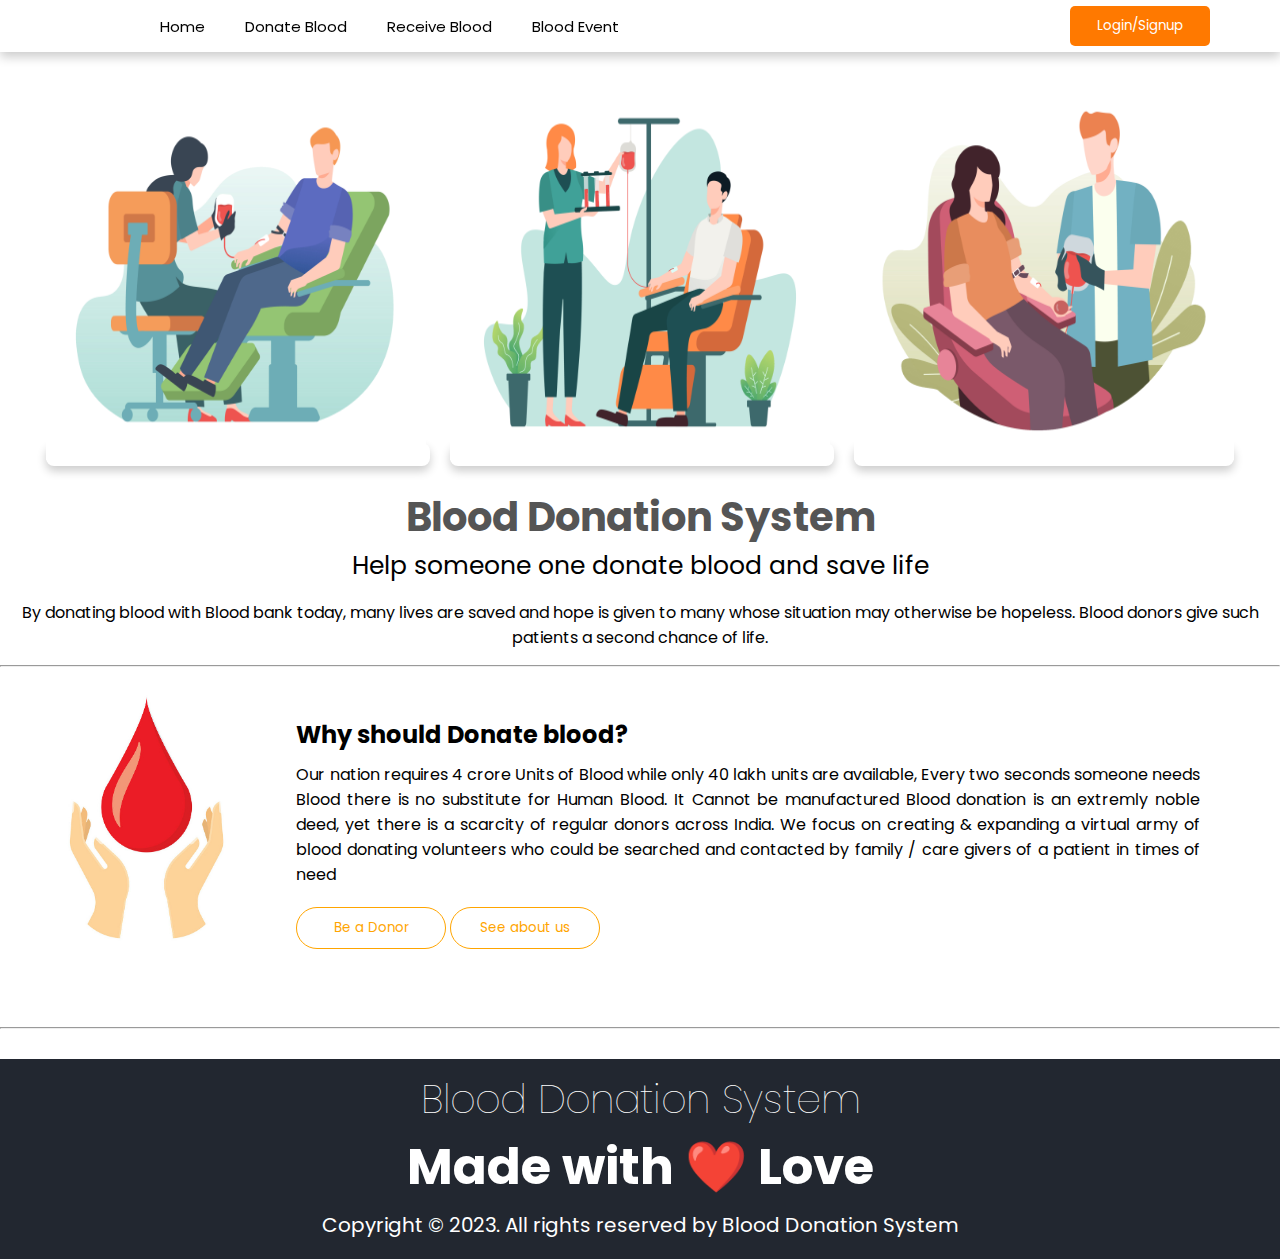
<file: index.html>
<!DOCTYPE html>
<html lang="en">
<head>
    <meta charset="UTF-8">
    <meta http-equiv="X-UA-Compatible" content="IE=edge">
    <meta name="viewport" content="width=device-width, initial-scale=1.0">
    <title>Document</title>
    <link rel="stylesheet" href="style.css">
    <link href='https://unpkg.com/boxicons@2.1.1/css/boxicons.min.css' rel="stylesheet">
    <link rel="stylesheet" href="https://cdnjs.cloudflare.com/ajax/libs/font-awesome/4.7.0/css/font-awesome.min.css">
</head>
<body>
    <nav>
        <div class="nav-bar">
            <i class='bx bx-menu sidebarOpen'></i>
            <div class="menu">
                <div class="logo-toggle">
                    <i class='bx bx-x sidebarClose'></i>
                </div>
                <ul class="nav-links">
                    <li><a href="">Home</a></li>
                    <li><a href="user_donate_blood.php">Donate Blood</a></li>
                    <li><a href="user_receive_blood.php">Receive Blood</a></li>
                    <li><a href="user_cards.php">Blood Event</a></li>
                </ul>
            </div>
            <div class="login-signin">
                <a href="login_form.php">
                    <button type="submit" class="lsbtn">Login/Signup</button>
                </a>
            </div>
        </div>
    </nav>
    <main>
        <div class="images">
            <div class="image1">
                <img src="b_image1.jpg">
            </div>
            <div class="image2">
                <img src="b_image2.jpg">
            </div>
            <div class="image3">
                <img src="b_image3.jpg">
            </div>
        </div>
    </main>
    <div class="blood-bank-descrip">
        <h2>Blood Donation System</h2>
        <p class="b1">Help someone one donate blood and save life</p>
        <p>By donating blood with Blood bank today, many lives are saved and hope is given to
            many whose situation may otherwise be hopeless. Blood donors give such patients a second
            chance of life.
        </p>
    </div>
    <hr>
    <section>
        <img src="image1.jpg">
        <div class="blood_descrip">
            <h2>Why should Donate blood?</h2>
            <p>Our nation requires 4 crore Units of Blood while only 40 lakh units
                are available, Every two seconds someone needs Blood there is no
                substitute for Human Blood. It Cannot be manufactured Blood 
                donation is an extremly noble deed, yet there is a scarcity of 
                regular donors across India. We focus on creating & expanding a 
                virtual army of blood donating volunteers who could be searched
                and contacted by family / care givers of a patient in times of need
            </p>
            <a href="cards.html"><button class="section_btn">Be a Donor</button></a>
            <a href="about_us.html"><button class="section_btn">See about us</button></a>
        </div>
    </section>
    <hr>
    <footer>
        <p class="f1">Blood Donation System</p>
        <p class="f2">Made with ❤️ Love</p>
        <p class="f3">Copyright © 2023. All rights reserved by Blood Donation System</p>
    </footer>
    <a href="#" class="to-top">
        <i class='bx bxs-up-arrow-circle'></i>
    </a>
    <script src="script.js"></script>
</body>
</html>
</file>
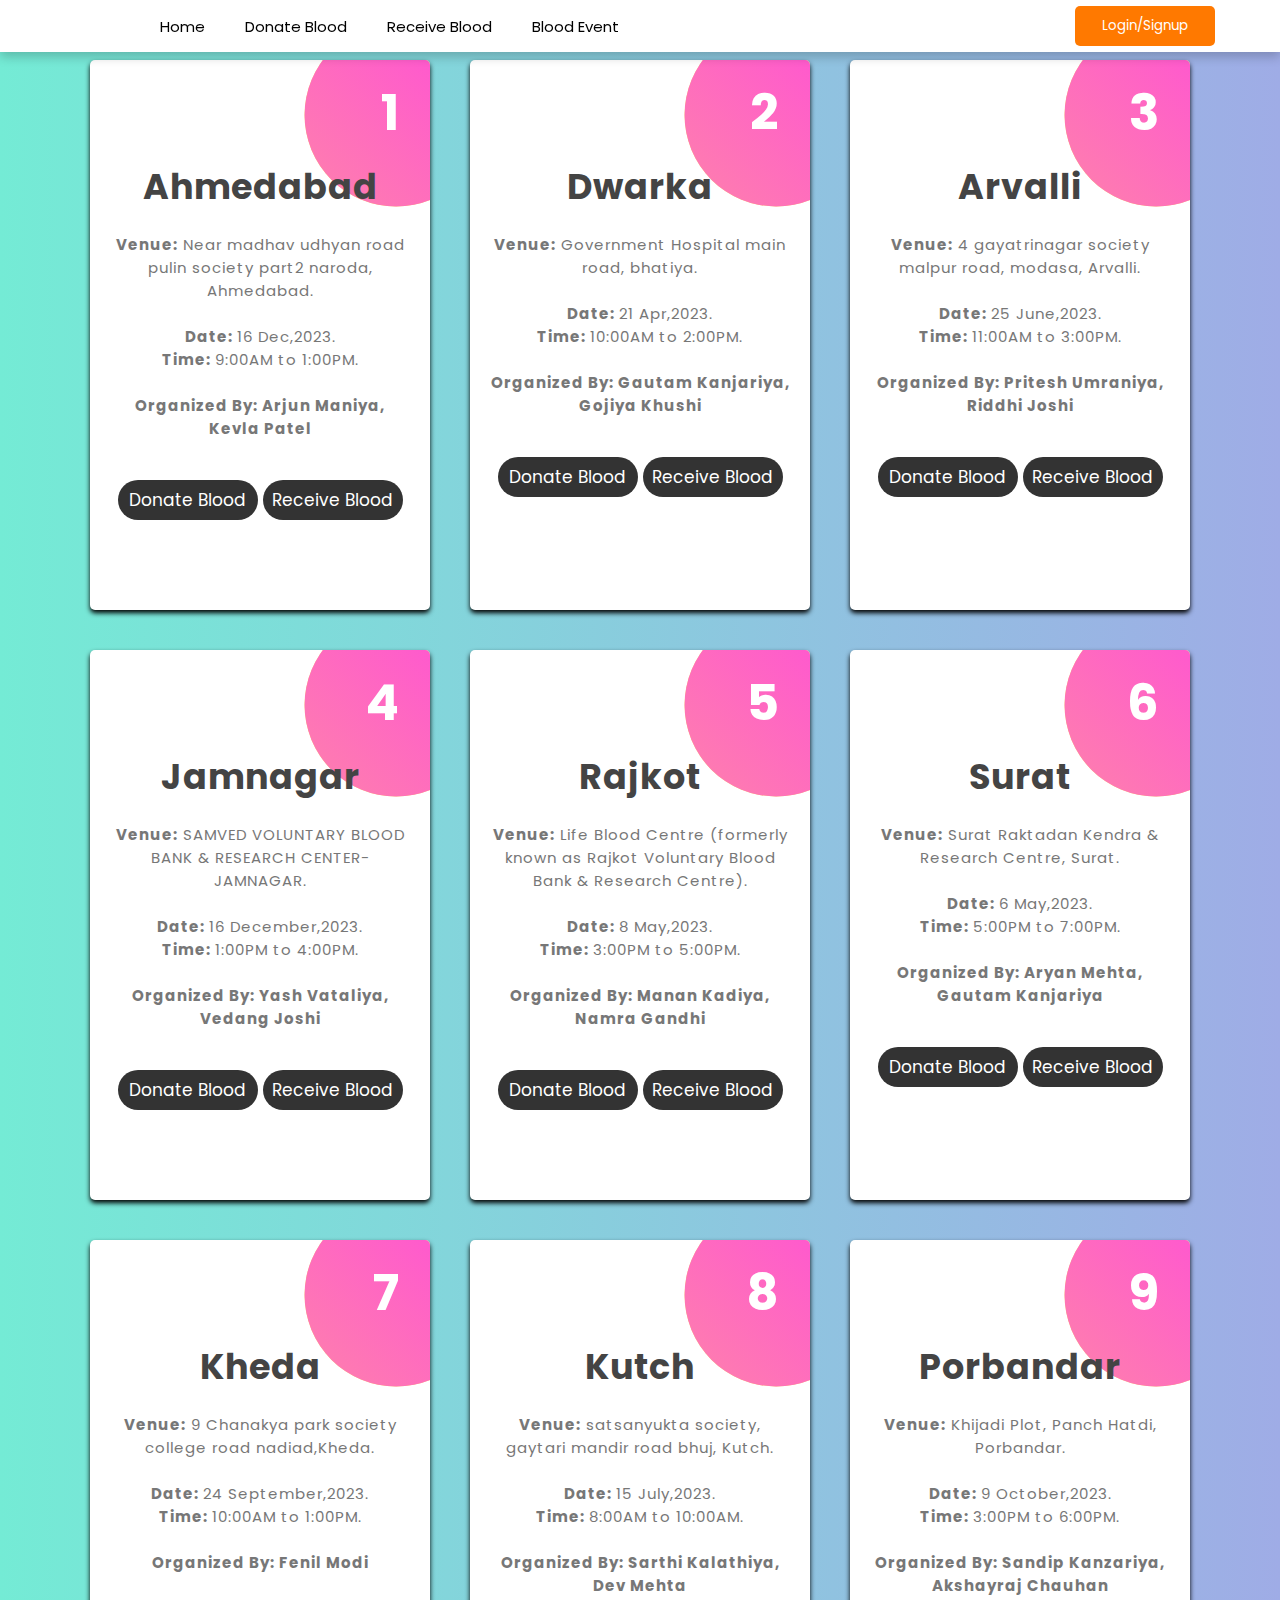
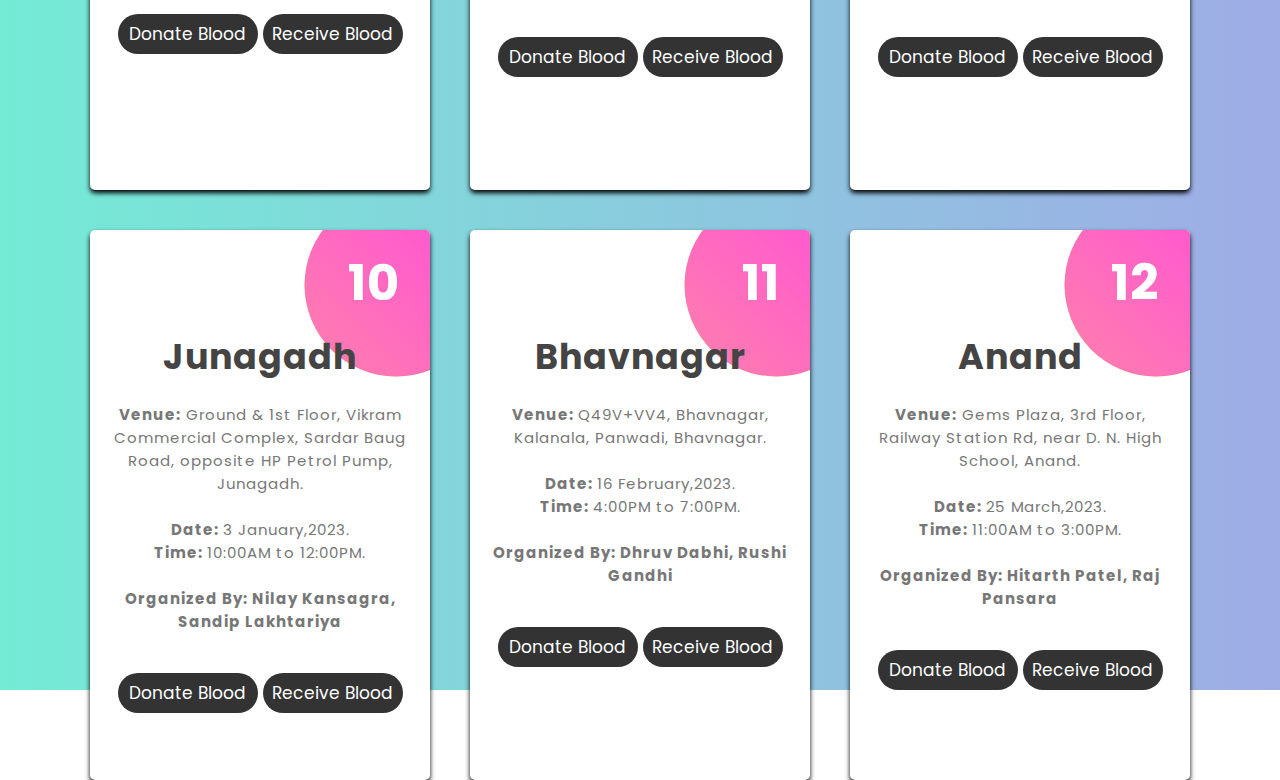
<file: cards.html>
<!DOCTYPE html>
<html lang="en">
<head>
    <meta charset="UTF-8">
    <meta http-equiv="X-UA-Compatible" content="IE=edge">
    <meta name="viewport" content="width=device-width, initial-scale=1.0">
    <title>Cards</title>
    <link rel="stylesheet" href="card_style.css">
    <link href='https://unpkg.com/boxicons@2.1.1/css/boxicons.min.css' rel="stylesheet">
    <link rel="stylesheet" href="https://cdnjs.cloudflare.com/ajax/libs/font-awesome/4.7.0/css/font-awesome.min.css">
</head>
<body>
    <nav>
        <div class="nav-bar">
            <i class='bx bx-menu sidebarOpen'></i>
            <div class="menu">
                <div class="logo-toggle">
                    <i class='bx bx-x sidebarClose'></i>
                </div>
                <ul class="nav-links">
                    <li><a href="user_index.php">Home</a></li>
                    <li><a href="user_donate_blood.php">Donate Blood</a></li>
                    <li><a href="user_receive_blood.php">Receive Blood</a></li>
                    <li><a href="user_cards.php">Blood Event</a></li>
                </ul>
            </div>
            <div class="login-signin">
                <a href="login_form.php">
                    <button type="submit" class="lsbtn">Login/Signup</button>
                </a>
            </div>
        </div>
    </nav>
    <div class="container">
        <div class="box"> 
            <h3> Ahmedabad</h3>
            <p>
               <b> Venue:</b> Near madhav udhyan road pulin society part2 naroda, Ahmedabad.<br><br>
               <b>Date: </b> 16 Dec,2023.<br>   
               <b>Time: </b> 9:00AM to 1:00PM.<br><br>
               <b>Organized By: Arjun Maniya, Kevla Patel</b> 

            </p>
            <a href="user_donate_blood.php"><button>Donate Blood</button></a>
            <a href="user_receive_blood.php"><button>Receive Blood </button></a>
            <span class="count">1</span>
        </div>
        <div class="box"> 
            <h3> Dwarka</h3>
            <p>
               <b>Venue:</b>  Government Hospital main road, bhatiya.<br><br>
               <b>Date: </b> 21 Apr,2023.<br>   
               <b>Time: </b> 10:00AM to 2:00PM.<br><br>
               <b>Organized By: Gautam Kanjariya, Gojiya Khushi</b> 
            </p>
            <a href="user_donate_blood.php"><button>Donate Blood</button></a>
            <a href="user_receive_blood.php"><button>Receive Blood </button></a>
            <span class="count">2</span>
        </div>
        <div class="box"> 
            <h3> Arvalli</h3>
            <p>
               <b> Venue:</b> 4 gayatrinagar society malpur road, modasa, Arvalli.<br><br>
               <b>Date: </b> 25 June,2023.<br>   
               <b>Time: </b> 11:00AM to 3:00PM.<br><br>
               <b>Organized By: Pritesh Umraniya, Riddhi Joshi</b>
                
            </p>
            <a href="user_donate_blood.php"><button>Donate Blood</button></a>
            <a href="user_receive_blood.php"><button>Receive Blood </button></a>
            <span class="count">3</span>
        </div>
        <div class="box"> 
            <h3> Jamnagar</h3>
            <p>
               <b> Venue:</b> SAMVED VOLUNTARY BLOOD BANK & RESEARCH CENTER-JAMNAGAR.<br><br>
               <b>Date: </b> 16 December,2023.<br>   
               <b>Time: </b> 1:00PM to 4:00PM.<br><br>
               <b>Organized By: Yash Vataliya, Vedang Joshi</b> 
            </p>
            <a href="user_donate_blood.php"><button>Donate Blood</button></a>
            <a href="user_receive_blood.php"><button>Receive Blood </button></a>
            <span class="count">4</span>
        </div>
        <div class="box"> 
            <h3> Rajkot</h3>
            <p>
                <b> Venue:</b> Life Blood Centre (formerly known as Rajkot Voluntary Blood Bank & Research Centre).<br><br>
                <b>Date: </b> 8 May,2023.<br>   
                <b>Time: </b> 3:00PM to 5:00PM.<br><br>
                <b>Organized By: Manan Kadiya, Namra Gandhi</b> 
            </p>
            <a href="user_donate_blood.php"><button>Donate Blood</button></a>
            <a href="user_receive_blood.php"><button>Receive Blood </button></a>
            <span class="count">5</span>
        </div>
        <div class="box"> 
            <h3> Surat</h3>
            <p>
                <b> Venue:</b> Surat Raktadan Kendra & Research Centre, Surat.<br><br>
                <b>Date: </b> 6 May,2023.<br>   
                <b>Time: </b> 5:00PM to 7:00PM.<br><br>
                <b>Organized By: Aryan Mehta, Gautam Kanjariya</b> 
            </p>
            <a href="user_donate_blood.php"><button>Donate Blood</button></a>
            <a href="user_receive_blood.php"><button>Receive Blood </button></a>
            <span class="count">6</span>
        </div>
       
        <div class="box"> 
            <h3> Kheda</h3>
            <p>
                <b>Venue:</b> 9 Chanakya park society college road nadiad,Kheda.<br><br>
                <b>Date: </b> 24 September,2023.<br>   
                <b>Time: </b> 10:00AM to 1:00PM.<br><br>
                <b>Organized By: Fenil Modi</b> 
            </p>
            <a href="user_donate_blood.php"><button>Donate Blood</button></a>
            <a href="user_receive_blood.php"><button>Receive Blood </button></a>
            <span class="count">7</span>
        </div>
       
        <div class="box"> 
            <h3> Kutch</h3>
            <p>
                <b> Venue:</b> satsanyukta society, gaytari mandir road bhuj, Kutch.<br><br>
                <b>Date: </b> 15 July,2023.<br>   
                <b>Time: </b> 8:00AM to 10:00AM.<br><br>
                <b>Organized By: Sarthi Kalathiya, Dev Mehta</b> 
            </p>
            <a href="user_donate_blood.php"><button>Donate Blood</button></a>
            <a href="user_receive_blood.php"><button>Receive Blood </button></a>
            <span class="count">8</span>
        </div>
       
        <div class="box"> 
            <h3> Porbandar</h3>
            <p>
                <b> Venue:</b> Khijadi Plot, Panch Hatdi, Porbandar.<br><br>
                <b>Date: </b> 9 October,2023.<br>   
                <b>Time: </b> 3:00PM to 6:00PM.<br><br>
                <b>Organized By: Sandip Kanzariya, Akshayraj Chauhan</b> 
            </p>
            <a href="user_donate_blood.php"><button>Donate Blood</button></a>
            <a href="user_receive_blood.php"><button>Receive Blood </button></a>
            <span class="count">9</span>
        </div>
       
        <div class="box"> 
            <h3> Junagadh</h3>
            <p>
                <b> Venue:</b> Ground & 1st Floor, Vikram Commercial Complex, Sardar Baug Road, opposite HP Petrol Pump, Junagadh.<br><br>
                <b>Date: </b> 3 January,2023.<br>   
                <b>Time: </b> 10:00AM to 12:00PM.<br><br>
                <b>Organized By: Nilay Kansagra, Sandip Lakhtariya</b> 
            </p>
            <a href="user_donate_blood.php"><button>Donate Blood</button></a>
            <a href="user_receive_blood.php"><button>Receive Blood </button></a>
            <span class="count">10</span>
        </div>
       
        <div class="box"> 
            <h3> Bhavnagar</h3>
            <p>
               <b>Venue: </b> Q49V+VV4, Bhavnagar, Kalanala, Panwadi, Bhavnagar.<br><br>
               <b>Date: </b> 16 February,2023.<br>   
               <b>Time: </b> 4:00PM to 7:00PM.<br><br>
               <b>Organized By: Dhruv Dabhi, Rushi Gandhi</b> 
            </p>
            <a href="user_donate_blood.php"><button>Donate Blood</button></a>
            <a href="user_receive_blood.php"><button>Receive Blood </button></a>
            <span class="count">11</span>
        </div>
       
        <div class="box"> 
            <h3> Anand</h3>
            <p>
               <b>Venue:</b> Gems Plaza, 3rd Floor, Railway Station Rd, near D. N. High School, Anand.<br><br>
               <b>Date: </b> 25 March,2023.<br>   
               <b>Time: </b> 11:00AM to 3:00PM.<br><br>
               <b>Organized By: Hitarth Patel, Raj Pansara</b> 
            </p>
            <a href="user_donate_blood.php"><button>Donate Blood</button></a>
            <a href="user_receive_blood.php"><button>Receive Blood </button></a>
            <span class="count">12</span>
        </div>      
    </div>
    <script src="script.js"></script>
</body>
</html>
</file>
<file: style.css>
@import url('https://fonts.googleapis.com/css2?family=Poppins:wght@300;400;500;600&display=swap');
*{
    font-family: 'Poppins', sans-serif;
    margin: 0;
    padding: 0;
}
:root{
    --nav-color: white;
    --box-shadow: 0 5px 10px rgba(0, 0, 0, 0.2);
    --body-color: #fff;
    --highlight-color: lightseagreen;
    --text-color: black;
}
html{
    scroll-behavior: smooth;
}
body{
    /* font-family: "Helvetica Neue",Helvetica,Arial,sans-serif; */
    background-color: var(--body-color);
}
nav{
    position: fixed;
    top: 0;
    left: 0;
    height: 52px;
    z-index: 1;
    width: 100%;
    box-shadow: var(--box-shadow);
    background-color: var(--nav-color);
}
nav .nav-bar{
    position: relative;
    height: 100%;
    max-width: 1000px;
    margin: 0 auto;
    display: flex;
    align-items: center;
    justify-content: space-between;
}
nav .nav-bar .sidebarOpen{
    color: var(--text-color);
    font-size: 25px;
    padding: 14px;
    cursor: pointer;
    display: none;
}
.menu .logo-toggle{
    display: none;
}
.nav-bar .nav-links{
    display: flex;
    align-items: center;
}
.nav-bar .nav-links li{
    margin: 0 5px;
    list-style: none;
}
.nav-links li a{
    position: relative;
    text-decoration: none;
    color: var(--text-color);
    font-size: 15px;
    padding: 0 15px;
}
.nav-links li a::before{
    content: '';
    position: absolute;
    left: 42%;
    bottom: -25%;
    transform: translateX(50%);
    height: 6px;
    width: 6px;
    border-radius: 50%;
    background-color: var(--highlight-color);
    opacity: 0;
    transition: all 0.3s ease;
}
.nav-links li:hover a::before{
    opacity: 1;
}
.login-signin{
    height: 45px;
    width: 60px;
    display: flex;
    align-items: center;
    margin: 0 10px;
}
.login-signin .lsbtn{
    height: 40px;
    width: 140px;
    padding: 6px;
    border: 0;
    color: white;
    border-radius: 5px;
    background-color: #ff7900;
    transition: transform 0.2s;
    cursor: pointer;
}
.donate{
    position: absolute;
    top: 70%;
    left: 50%;
    transform: translate(-50%, -50%);
    height: 685px;
    width: 350px;
    box-shadow: 0 5px 10px rgba(0, 0, 0, 0.2);
    padding: 20px;
}
.donate .donate_form{
    display: flex;
    flex-direction: column;
}
.donate h2{
    color: #555;
    text-align: center;
    margin-bottom: 20px;
}
.donate_form input{
    padding: 10px;
    margin-bottom: 20px;
    border: 0.5px solid #455a64;
    outline: none;
    background-color: white;
}
.donate_form select{
    padding: 10px;
    margin-bottom: 20px;
    border-radius: 2px;
    background-color: white;
}
.donate_form .dbtn{
    position: relative;
    border: 0;
    outline: none;
    color: white;
    background-color: #455a64;
    cursor: pointer;
    border-radius: 2px;
    top: 50%;
    left: 50%;
    margin-top: 20px;
    transform: translate(-50%, -50%);
}
.receive{
    position: absolute;
    top: 70%;
    left: 50%;
    transform: translate(-50%, -50%);
    height: 685px;
    width: 350px;
    box-shadow: 0 5px 10px rgba(0, 0, 0, 0.2);
    padding: 20px;
}
.receive .receive_form{
    display: flex;
    flex-direction: column;
}
.receive h2{
    color: #555;
    text-align: center;
    margin-bottom: 20px;
}
.receive_form input{
    padding: 10px;
    margin-bottom: 20px;
    border: 0.5px solid #455a64;
    outline: none;
    background-color: white;
}
.receive_form select{
    padding: 10px;
    margin-bottom: 20px;
    border-radius: 2px;
    background-color: white;
}
.receive_form .rbtn{
    position: relative;
    border: 0;
    outline: none;
    color: white;
    background-color: #455a64;
    cursor: pointer;
    border-radius: 2px;
    top: 50%;
    left: 50%;
    margin-top: 20px;
    transform: translate(-50%, -50%);
}
main{
    position: relative;
    top: 80px;
    display: block;
    margin-bottom: 100px;
    display: flex;
    align-items: center;
    justify-content: center;
}
.image1, .image2, .image3{
    margin: 10px;
    display: inline;
    align-items: center;
    justify-content: center;
    cursor: pointer;
}
.image1, .image2, .image3{
    position: relative;
    border-radius: 8px;
    height: 380px;
    width: 380px;
    box-shadow: 0 5px 10px rgba(0, 0, 0, 0.2);
}
.image1 img, .image2 img, .image3 img{
    height: 380px;
    width: 380px;
}
section{
    position: relative;
    display: flex;
}
section .blood-bank-descrip{
    position: relative;
}
.blood-bank-descrip h2{
    font-size: 40px;
    text-align: center;
    color: #555;
}
.blood-bank-descrip .b1{
    font-size: 25px;
    text-align: center;
    margin-bottom: 15px;
}
.blood-bank-descrip p{
    text-align: center;
    margin-bottom: 15px;
}
section img, section .blood_descrip{
    display: inline;
}
section img{
    height: 300px;
    width: 300px;
    position: relative;
    margin-left: 30px;
    object-fit: cover;
    cursor: pointer;
    margin-bottom: 60px;
    align-items: center;
    justify-content: center;
}
section .blood_descrip{
    margin-top: 50px;
    margin-right: 80px;
    margin-left: 30px;
}
.blood_descrip h2{
    margin-bottom: 10px;
}
.blood_descrip p{
    text-align: justify;
}
.blood_descrip .section_btn{
    position: relative;
    margin-top: 20px;
    width: 150px;
    outline: none;
    color: orange;
    border-radius: 30px;
    padding: 10px;
    cursor: pointer;
    border: 1px solid orange;
    background-color: white;
}
.table{
    position: relative;
    margin-left: -300px;
}
footer{
    /* position: absolute; */
    left: 0;
    bottom: 0;
    margin-top: 30px;
    height: 200px;
    width: 100%;
    background-color: #222730;
    text-align: center;
    color: #fff;
}
footer .f1{
    font-size: 40px;
    padding-top: 10px;
    font-weight: lighter;
}
footer .f2{
    font-size: 50px;
    font-weight: bold;
    padding-bottom: 5px;
}
footer .f3{
    font-size: 20px;
    cursor: pointer;
}
.to-top{
    background: white;
    position: fixed;
    bottom: 16px;
    right: 32px;
    width: 50px;
    height: 50px;
    border-radius: 50%;
    display: flex;
    align-items: center;
    justify-content: center;
    font-size: 32px;
    text-decoration: none;
    opacity: 0;
    pointer-events: none;
    transition: all .4s;
}
.to-top.active{
    bottom: 32px;
    pointer-events: auto;
    opacity: 1;
}
.about-us{
    position: relative;
    display: flex;
    flex-wrap: wrap;
    align-items: center;
    margin-top: 100px;
    justify-content: center;
}
.person1, .person2, .person3, .person4{
    width: 300px;
    height: 350px;
    background-color: #fff;
    border-radius: 5px;
    padding: 20px;
    padding-top: 80px;
    margin: 20px;
    text-align: center;
    letter-spacing: 1px;
    box-shadow: 0 3px 5px rgba(0,0,0,3);
    overflow: hidden;
    position: relative;
    z-index: 0;
    cursor: pointer;
}
.person1-image img, .person2-image img, .person3-image img, .person4-image img{
    height: 15rem;
    width: 15rem;
    object-fit: cover;
    border-radius: 50%;
    margin: -30px;
}
.person1-content h1, .person2-content h1, .person3-content h1, .person4-content h1{
    margin-top: 30px;
}
.person1-content p, .person2-content p, .person3-content p, .person4-content p{
    font-size: 30px;
}
@media (max-width: 790px){
    nav .nav-bar .sidebarOpen{
        display: block;
    }
    .menu{
        position: fixed;
        height: 100%;
        width: 320px;
        left: -120%;
        top: 0;
        padding: 10px;
        z-index: 100;
        background-color: var(--box-shadow);
        background-color: var(--nav-color);
        transition: all 0.4s ease;
    }
    nav.active .menu{
        left: -0%;
    }
    nav .nav-bar .logo{
        width: auto;
    }
    nav.active .sidebarOpen{
        opacity: 0;
    }
    .menu .logo-toggle{
        display: block;
        width: 100%;
        display: flex;
        align-items: center;
        justify-content: space-between;
    }
    .logo-toggle .sidebarClose{
        color: var(--text-color);
        font-size: 32px;
        cursor: pointer;
    }
    .logo-toggle i{
        padding: auto;
    }
    .nav-bar .nav-links{
        flex-direction: column;
        padding-top: 30px;
    }
    .nav-links li a{
        display: block;
        margin-bottom: 20px;
    }
    .login-signin{
        margin-right: 80px;
    }
    .image1, .image2, .image3{
        margin: 10px;
        margin-bottom: 30px;
        display: grid;
        grid-template-columns: repeat(auto-fit, minmax(20rem, 1fr));
        grid-auto-rows: 20rem;
        align-items: center;
        justify-content: center;
    }
}
@media (max-width: 1090px) {
    .login-signin{
        margin-right: 80px;
    }
}
@media (max-width: 851px){
    section{
        height: 400px;
    }
}
@media (max-width: 750px){
    section{
        height: 500px;
    }
}
@media (max-width: 700px){
    section{
        height: 600px;
    }
}
@media (max-width: 617px){
    section{
        display: block;
        height: 700px;
        padding: 30px;
    }
    section img{
        display: flex;
        align-items: center;
        justify-content: center;
        padding-left: 30px;
    }

}
@media (max-width: 500px){
    section{
        height: 750px;
    }
}
@media (max-width: 400px){
    section{
        height: 850px;
    }
}

@media (max-width: 400px){
    .image1, .image2, .image3{
        margin-left: 90px;
    }
    .blood-bank-descrip{
        margin-left: 15%;
    }
}

@media (max-width: 628px){
    footer{
        height: 250px;
    }
}
@media (max-width: 476px){
    footer{
        height: 370px;
    }
}
@media (max-width: 815px){
    section{
        height: 420px;
    }
}
@media (max-width: 783px){
    section{
        height: 470px;
    }
}
@media (max-width: 705px){
    section{
        height: 530px;
    }
}
@media (max-width: 690px){
    section{
        height: 640px;
    }
}
@media (max-width: 640px){
    section{
        height: 700px;
    }
}
@media (max-width: 400px){
    footer{
        height: 365px;
        width: 120%;
    }
}
@media (max-width: 495px){
    section{
        height: 750px;
    }
}
@media (max-width: 445px){
    section{
        height: 820px;
    }
}
@media (max-width: 390px){
    section{
        height: 900px;
    }
}
@media (max-width: 334px){
    section{
        height: 930px;
    }
}
@media (max-width: 400px){
    .blood_descrip h2{
        margin-left: 15%;
    }
    .blood_descrip p{
        margin-left: 15%;
    }
    .blood_descrip a{
        margin-left: 15%;
    }
    section{
        height: 920px;
    }
}

@media (max-width: 385px){
    section img{
        margin-left: 0%;
    }
    section{
        height: 950px;
    }
}

@media (max-width: 348px){
    section img{
        margin-left: -5%;
    }
    section{
        height: 1000px;
    }
}

@media (max-width: 325px){
    section{
        height: 1070px;
    }
}
</file>
<file: card_style.css>
@import url('https://fonts.googleapis.com/css2?family=Poppins:wght@300;400;500;600&display=swap');
*{
    font-family: 'Poppins', sans-serif;
    margin: 0;
    padding: 0;
}
:root{
    --nav-color: white;
    --box-shadow: 0 5px 10px rgba(0, 0, 0, 0.2);
    --body-color: #fff;
    --highlight-color: lightseagreen;
    --text-color: black;
}
html{
    scroll-behavior: smooth;
}
body{
    /* font-family: "Helvetica Neue",Helvetica,Arial,sans-serif; */
    background-color: var(--body-color);
}

nav{
    position: fixed;
    top: 0;
    left: 0;
    height: 52px;
    z-index: 1;
    width: 100%;
    box-shadow: var(--box-shadow);
    background-color: var(--nav-color);
}
nav .nav-bar{
    position: relative;
    height: 100%;
    max-width: 1000px;
    margin: 0 auto;
    display: flex;
    align-items: center;
    justify-content: space-between;
}
nav .nav-bar .sidebarOpen{
    color: var(--text-color);
    font-size: 25px;
    padding: 14px;
    cursor: pointer;
    display: none;
}
.menu .logo-toggle{
    display: none;
}
.nav-bar .nav-links{
    display: flex;
    align-items: center;
}
.nav-bar .nav-links li{
    margin: 0 5px;
    list-style: none;
}
.nav-links li a{
    position: relative;
    text-decoration: none;
    color: var(--text-color);
    font-size: 15px;
    padding: 0 15px;
}
.nav-links li a::before{
    content: '';
    position: absolute;
    left: 42%;
    bottom: -25%;
    transform: translateX(50%);
    height: 6px;
    width: 6px;
    border-radius: 50%;
    background-color: var(--highlight-color);
    opacity: 0;
    transition: all 0.3s ease;
}
.nav-links li:hover a::before{
    opacity: 1;
}
.login-signin{
    height: 45px;
    width: 60px;
    display: flex;
    align-items: center;
    margin: 0 5px;
}
.login-signin .lsbtn{
    height: 40px;
    width: 140px;
    padding: 6px;
    border: 0;
    color: white;
    border-radius: 5px;
    background-color: #ff7900;
    transition: transform 0.2s;
    cursor: pointer;
}

.container{
    margin-top: 40px;
    width: 100%;
    height: 250vh;
    display: flex;
    flex-wrap: wrap;
    justify-content: center;
    align-items: center;
    background-color: #74ebd5;
    background-image: linear-gradient(90deg, #74ebd5 0%,#9face6 100%);
}

.box{
    width: 300px;
    height: 450px;
    background-color: #fff;
    border-radius: 5px;
    padding: 20px;
    padding-top: 80px;
    margin: 20px;
    text-align: center;
    letter-spacing: 1px;
    box-shadow: 0 3px 5px rgba(0,0,0,3);
    overflow: hidden;
    position: relative;
    z-index: 0;
    cursor: pointer;
}

.box h3{
    font-size: 35px;
    padding: 20px;
    color: #444;

}

.box p{
    font-size: 15px;
    color: #777;

}

.box button{
    width: 140px;
    height: 40px;
    background-color: #333;
    color: #fff;
    border: none;
    font-size: 17px;
    outline: none;
    cursor: pointer;
    border-radius: 50px;
    margin-top: 40px;
}

.box button:hover{
    background-color: #333;
    color: #fff;
    /* letter-spacing: 2px; */
    /* opacity: -8; */
}

.box::before{
    width: 100%;
    height: 100%;
    content: '';
    position: absolute;
    top: 0;
    left: 0;
    z-index: -1;
}

.box::after{
    width: 100%;
    height: 100%;
    background-color: #fbda61;
    background-image: linear-gradient(45deg, #fbda61 0%,#ff5acd 100%);
    content: '';
    position: absolute;
    top: 0;
    left: 0;
    z-index: -2;
    clip-path: circle(20% at 90% 10%);
    transition: .2s;
}

.box .count{
    position: absolute;
    top: 15px;
    right: 30px;
    font-size: 50px;
    font-weight: bolder;
    color: #fff;
}


.box:nth-child(2):after{
    background-color: #fbda61;
    background-image: linear-gradient(45deg, #fbda61 0%,#ff5acd 100%);
}
.box:nth-child(3):after{
    background-color: #fbda61;
    background-image: linear-gradient(45deg, #fbda61 0%,#ff5acd 100%);    
}
.box:nth-child(4):after{
    background-color: #fbda61;
    background-image: linear-gradient(45deg, #fbda61 0%,#ff5acd 100%);
    
}

.box:nth-child(5):after{
    background-color: #fbda61;
    background-image: linear-gradient(45deg, #fbda61 0%,#ff5acd 100%);
    
}

.box:nth-child(6):after{
    background-color: #fbda61;
    background-image: linear-gradient(45deg, #fbda61 0%,#ff5acd 100%);
    
}

.box:nth-child(7):after{
    background-color: #fbda61;
    background-image: linear-gradient(45deg, #fbda61 0%,#ff5acd 100%);
    
}

.box:nth-child(8):after{
    background-color: #fbda61;
    background-image: linear-gradient(45deg, #fbda61 0%,#ff5acd 100%);
    
}

.box:nth-child(9):after{
    background-color: #fbda61;
    background-image: linear-gradient(45deg, #fbda61 0%,#ff5acd 100%);
    
}

.box:nth-child(10):after{
    background-color: #fbda61;
    background-image: linear-gradient(45deg, #fbda61 0%,#ff5acd 100%);
    
}.box:nth-child(11):after{
    background-color: #fbda61;
    background-image: linear-gradient(45deg, #fbda61 0%,#ff5acd 100%);
    
}

.box:nth-child(12):after{
    background-color: #fbda61;
    background-image: linear-gradient(45deg, #fbda61 0%,#ff5acd 100%);
    
}

.box:hover::after{
    clip-path: circle(100%);
}

.box:hover h3{
    color: #fff;
}

.box:hover p{
    color: #fff;
}

/* .box:hover button{
    color: #333;
    background-color: #fff;
} */
@media (max-width: 790px){
    nav .nav-bar .sidebarOpen{
        display: block;
    }
    .menu{
        position: fixed;
        height: 100%;
        width: 320px;
        left: -120%;
        top: 0;
        padding: 10px;
        z-index: 100;
        background-color: var(--box-shadow);
        background-color: var(--nav-color);
        transition: all 0.4s ease;
    }
    nav.active .menu{
        left: -0%;
    }
    nav .nav-bar .logo{
        width: auto;
    }
    nav.active .sidebarOpen{
        opacity: 0;
    }
    .menu .logo-toggle{
        display: block;
        width: 100%;
        display: flex;
        align-items: center;
        justify-content: space-between;
    }
    .logo-toggle .sidebarClose{
        color: var(--text-color);
        font-size: 32px;
        cursor: pointer;
    }
    .logo-toggle i{
        padding: auto;
    }
    .nav-bar .nav-links{
        flex-direction: column;
        padding-top: 30px;
    }
    .nav-links li a{
        display: block;
        margin-bottom: 20px;
    }
}
</file>
